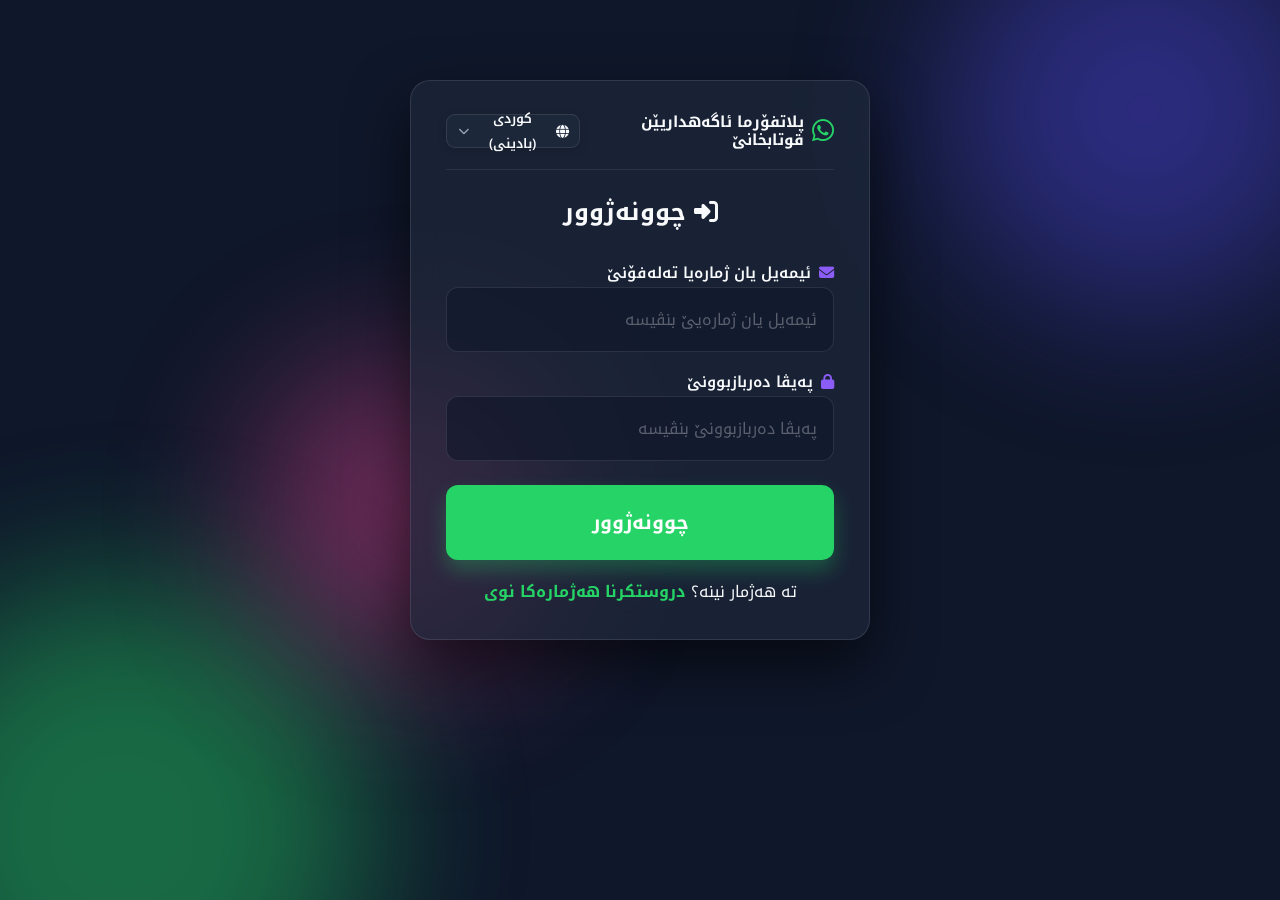
<file: index.html>
<!DOCTYPE html>
<html lang="ar" dir="rtl">

<head>
    <meta charset="UTF-8">
    <meta name="viewport" content="width=device-width, initial-scale=1.0">
    <title>پلاتفۆرما ئاگەهداریێن قوتابخانێ</title>
    <link rel="preconnect" href="https://fonts.googleapis.com">
    <link rel="preconnect" href="https://fonts.gstatic.com" crossorigin>
    <link rel="preconnect" href="https://cdnjs.cloudflare.com">
    <link rel="dns-prefetch" href="https://script.google.com">
    <link rel="dns-prefetch" href="https://api.whatsapp.com">
    <link href="https://fonts.googleapis.com/css2?family=Noto+Kufi+Arabic:wght@400;600;700;800&display=swap"
        rel="stylesheet">
    <link rel="stylesheet" href="https://cdnjs.cloudflare.com/ajax/libs/font-awesome/6.4.0/css/all.min.css"
        crossorigin="anonymous" referrerpolicy="no-referrer">
    <link rel="stylesheet" href="styles.css">

    <!-- PWA Support & Favicon -->
    <link rel="icon" type="image/png" href="icon-512.png">
    <link rel="manifest" href="manifest.json">
    <meta name="theme-color" content="#25D366">
    <link rel="apple-touch-icon" href="icon-512.png">
</head>

<body>
    <div class="background-shapes">
        <div class="shape shape-1"></div>
        <div class="shape shape-2"></div>
        <div class="shape shape-3"></div>
    </div>

    <!-- Authentication Container -->
    <div id="authContainer" class="container glass-panel auth-card">
        <div class="auth-header-bar">
            <div class="auth-brand">
                <i class="fa-brands fa-whatsapp auth-brand-icon"></i>
                <span class="auth-brand-title" data-i18n="title">پلاتفۆرما ئاگەهداریێن قوتابخانێ</span>
            </div>
            <div class="custom-lang-picker" id="authLangPicker">
                <button type="button" class="lang-picker-btn" id="authLangPickerBtn">
                    <i class="fa-solid fa-globe"></i>
                    <span class="lang-current-label">عربی</span>
                    <i class="fa-solid fa-chevron-down chevron-icon"></i>
                </button>
                <div class="lang-dropdown-menu" id="authLangDropdown">
                    <div class="lang-option" data-lang="ar"><span>عربی</span><i
                            class="fa-solid fa-check check-icon"></i></div>
                    <div class="lang-option" data-lang="ku"><span>کوردی (بادینی)</span><i
                            class="fa-solid fa-check check-icon"></i></div>
                    <div class="lang-option" data-lang="ckb"><span>کوردی (سۆرانی)</span><i
                            class="fa-solid fa-check check-icon"></i></div>
                    <div class="lang-option" data-lang="en"><span>English</span><i
                            class="fa-solid fa-check check-icon"></i></div>
                </div>
            </div>
        </div>

        <!-- Login Form -->
        <div id="loginForm">
            <h2 style="text-align: center; margin-bottom: 1.5rem;" data-i18n="auth_login_title"><i
                    class="fa-solid fa-right-to-bracket"></i> تسجيل الدخول</h2>
            <div class="form-group">
                <label data-i18n="lbl_login_user"><i class="fa-solid fa-envelope"></i> البريد الإلكتروني أو رقم
                    الهاتف</label>
                <input type="text" id="loginUsername" data-i18n-ph="ph_login_user"
                    placeholder="أدخل البريد أو رقم الهاتف" style="width: 100%;">
            </div>
            <div class="form-group" style="margin-top: 1rem;">
                <label data-i18n="lbl_login_pass"><i class="fa-solid fa-lock"></i> كلمة المرور</label>
                <input type="password" id="loginPassword" data-i18n-ph="ph_login_pass" placeholder="أدخل كلمة المرور"
                    style="width: 100%;">
            </div>
            <button id="loginSubmitBtn" class="send-btn" style="width: 100%; margin-top: 1.5rem;"
                data-i18n="btn_login">تسجيل الدخول</button>
            <p style="text-align: center; margin-top: 1rem;"><span data-i18n="txt_no_account">ليس لديك حساب؟</span> <a
                    href="#" id="showRegisterLink"
                    style="color: var(--primary-color); font-weight: bold; text-decoration: none;"
                    data-i18n="link_create_account">إنشاء حساب جديد</a></p>
        </div>

        <!-- Register Form -->
        <div id="registerForm" style="display: none;">
            <h2 style="text-align: center; margin-bottom: 1.5rem;" data-i18n="auth_register_title"><i
                    class="fa-solid fa-user-plus"></i> إنشاء حساب</h2>
            <div class="row-group">
                <div class="form-group">
                    <label data-i18n="lbl_first_name">الاسم الأول</label>
                    <input type="text" id="regFirstName" data-i18n-ph="ph_first_name" placeholder="الاسم"
                        style="width: 100%;">
                </div>
                <div class="form-group">
                    <label data-i18n="lbl_last_name">اسم العائلة</label>
                    <input type="text" id="regLastName" data-i18n-ph="ph_last_name" placeholder="اسم العائلة"
                        style="width: 100%;">
                </div>
            </div>
            <div class="form-group" style="margin-top: 1rem;">
                <label data-i18n="lbl_school_name"><i class="fa-solid fa-school"></i> اسم المدرسة</label>
                <input type="text" id="regSchoolName" data-i18n-ph="ph_school_name" placeholder="أدخل اسم مدرستك"
                    style="width: 100%;">
            </div>
            <div class="form-group" style="margin-top: 1rem;">
                <label data-i18n="lbl_reg_contact"><i class="fa-solid fa-phone"></i> رقم الهاتف أو البريد
                    الإلكتروني</label>
                <input type="text" id="regContact" data-i18n-ph="ph_reg_contact" placeholder="أدخل رقم الهاتف أو البريد"
                    style="width: 100%;">
            </div>
            <div class="form-group" style="margin-top: 1rem;">
                <label data-i18n="lbl_account_type"><i class="fa-solid fa-user-tie"></i> نوع الحساب</label>
                <select id="regRole" class="lang-select"
                    style="width: 100%; background: var(--glass-bg); padding: 0.8rem; border-radius: 8px;">
                    <option value="teacher" data-i18n="role_teacher">معلم</option>
                    <option value="admin" data-i18n="role_admin">مدير</option>
                </select>
            </div>
            <div class="row-group" style="margin-top: 1rem;">
                <div class="form-group">
                    <label data-i18n="lbl_reg_pass">كلمة المرور</label>
                    <input type="password" id="regPassword" data-i18n-ph="ph_reg_pass" placeholder="كلمة المرور"
                        style="width: 100%;">
                </div>
                <div class="form-group">
                    <label data-i18n="lbl_confirm_pass">تأكيد كلمة المرور</label>
                    <input type="password" id="regConfirmPassword" data-i18n-ph="ph_confirm_pass"
                        placeholder="تأكيد كلمة المرور" style="width: 100%;">
                </div>
            </div>
            <button id="registerSubmitBtn" class="send-btn"
                style="width: 100%; margin-top: 1.5rem; background: var(--accent-color);" data-i18n="btn_register">إنشاء
                الحساب</button>
            <p style="text-align: center; margin-top: 1rem;"><span data-i18n="txt_have_account">لديك حساب بالفعل؟</span>
                <a href="#" id="showLoginLink"
                    style="color: var(--primary-color); font-weight: bold; text-decoration: none;"
                    data-i18n="link_login">تسجيل الدخول</a></p>
        </div>
    </div>

    <div id="mainAppContainer" class="container glass-panel" style="display: none;">
        <header>
            <div class="top-nav">
                <!-- Cluster 1: School Identity Badge -->
                <div id="userSchoolBadge" class="user-school-card" style="display: none;">
                    <div class="school-card-icon">
                        <i class="fa-solid fa-school"></i>
                    </div>
                    <div class="school-card-details">
                        <span id="displaySchoolName" class="school-card-name">...</span>
                        <span id="displayUserRole" class="school-card-role">...</span>
                    </div>
                </div>

                <!-- Cluster 2: Header Actions & Controls Group -->
                <div class="top-nav-actions-group">
                    <!-- Main Feature Actions -->
                    <div class="nav-main-actions">
                        <button id="searchTeachersBtn" class="nav-btn btn-search-teachers" style="display: none;" title="بحث ودعوة المعلمين">
                            <i class="fa-solid fa-user-plus"></i>
                            <span data-i18n="btn_search_invite_teachers">داخازکرنا مامۆستایان</span>
                        </button>
                        <button id="manageStudentsBtn" class="nav-btn btn-manage-students" title="إدارة الطلاب">
                            <i class="fa-solid fa-users-gear"></i>
                            <span data-i18n="btn_manage_students">رێڤەبرنا قوتابیان</span>
                        </button>
                    </div>

                    <!-- Tools (Language + Notifications + Logout) -->
                    <div class="nav-tools-actions">
                        <div class="custom-lang-picker" id="mainLangPicker">
                            <button type="button" class="lang-picker-btn" id="mainLangPickerBtn">
                                <i class="fa-solid fa-globe"></i>
                                <span class="lang-current-label">عربی</span>
                                <i class="fa-solid fa-chevron-down chevron-icon"></i>
                            </button>
                            <div class="lang-dropdown-menu" id="mainLangDropdown">
                                <div class="lang-option" data-lang="ar"><span>عربی</span><i class="fa-solid fa-check check-icon"></i></div>
                                <div class="lang-option" data-lang="ku"><span>کوردی (بادینی)</span><i class="fa-solid fa-check check-icon"></i></div>
                                <div class="lang-option" data-lang="ckb"><span>کوردی (سۆرانی)</span><i class="fa-solid fa-check check-icon"></i></div>
                                <div class="lang-option" data-lang="en"><span>English</span><i class="fa-solid fa-check check-icon"></i></div>
                            </div>
                        </div>

                        <button id="notificationsBtn" class="nav-btn btn-notifications" style="display: none;" title="الإشعارات والدعوات">
                            <i class="fa-solid fa-bell"></i>
                            <span id="notifBadge" class="notif-badge" style="display: none;">0</span>
                        </button>
                        <button id="logoutBtn" class="nav-btn btn-logout" title="تسجيل الخروج">
                            <i class="fa-solid fa-right-from-bracket"></i>
                            <span class="logout-text" data-i18n="btn_logout">خروج</span>
                        </button>
                    </div>
                </div>
            </div>

            <div class="header-main">
                <div class="logo">
                    <i class="fa-brands fa-whatsapp"></i>
                </div>
                <div class="header-text">
                    <h1 data-i18n="title">پلاتفۆرما ئاگەهداریێن قوتابخانێ</h1>
                    <p data-i18n="subtitle">ب ساناهی نامەیێن واتسئاپێ بۆ سمیانێن قوتابییان بەرهەڤ بکە و فرێ بکە</p>
                </div>
            </div>
        </header>

        <main class="main-content">

            <!-- Preview Section -->
            <section class="preview-section">
                <div class="preview-header">
                    <h2 data-i18n="preview_title"><i class="fa-regular fa-eye"></i> پێشخاندنا نامەیێ</h2>
                </div>
                <div class="whatsapp-preview">
                    <div class="wa-header">
                        <div class="wa-avatar">
                            <i class="fa-solid fa-user"></i>
                        </div>
                        <div class="wa-info">
                            <div class="wa-name" data-i18n="wa_name">سمیانێ قوتابی</div>
                            <div class="wa-status" data-i18n="wa_status">ئۆنلاینە</div>
                        </div>
                    </div>
                    <div class="wa-body">
                        <div class="wa-message">
                            <p id="messagePreview" data-i18n="preview_placeholder">هیڤیدارین پێزانینێن قوتابیی بنڤیسە دا
                                کو نامەیێ ل ڤێرێ ببینی...</p>
                            <span class="wa-time" id="previewTime">10:00</span>
                        </div>
                    </div>
                </div>

                <button id="sendBtn" class="send-btn" data-i18n="btn_send">
                    <i class="fa-brands fa-whatsapp"></i> فرێکرن ب واتسئاپێ
                </button>
            </section>

            <!-- Form Section -->
            <section class="form-section">
                <!-- Mode Switcher -->
                <div class="mode-switcher" id="modeSwitcherContainer"
                    style="display: flex; gap: 1rem; margin-bottom: 2rem; background: var(--glass-bg); padding: 0.5rem; border-radius: 12px; border: 1px solid var(--glass-border);">
                    <button id="modeStudentsBtn" class="mode-btn active" data-i18n="mode_students"
                        style="flex: 1; padding: 0.8rem; border: none; border-radius: 8px; background: var(--accent-color); color: white; font-weight: bold; cursor: pointer; transition: all 0.3s ease;"><i
                            class="fa-solid fa-user-graduate"></i> قوتابیان</button>
                    <button id="modeTeachersBtn" class="mode-btn" data-i18n="mode_teachers"
                        style="flex: 1; padding: 0.8rem; border: none; border-radius: 8px; background: transparent; color: var(--text-secondary); font-weight: bold; cursor: pointer; transition: all 0.3s ease;"><i
                            class="fa-solid fa-chalkboard-user"></i> مامۆستایان</button>
                </div>
                <div class="form-group">
                    <label id="lblStudentName" data-i18n="lbl_student_name"><i class="fa-solid fa-user-graduate"></i>
                        ناڤێ قوتابی</label>
                    <div class="input-with-button" style="display: flex; gap: 0.5rem; width: 100%;">
                        <input type="text" id="studentName" list="studentsList" data-i18n-ph="ph_student_name"
                            placeholder="ناڤێ قوتابیی یێ سێقۆڵی بنڤیسە" style="flex: 1;">
                        <button id="cancelBulkBtn" class="secondary-btn"
                            style="display: none; background: #ef4444; color: white; padding: 0 1rem; border-radius: 8px; border: none; cursor: pointer;"
                            title="إلغاء التحديد الجماعي"><i class="fa-solid fa-xmark"></i></button>
                        <button id="bulkSelectBtn" class="secondary-btn"><i class="fa-solid fa-users"></i> <span
                                data-i18n="btn_bulk_select">دیارکرنا ب کۆمەل</span></button>
                    </div>
                    <datalist id="studentsList"></datalist>
                </div>

                <div class="row-group" id="classSectionGroup">
                    <div class="form-group">
                        <label data-i18n="lbl_student_class"><i class="fa-solid fa-chalkboard-user"></i> پۆل</label>
                        <input type="text" id="studentClass" data-i18n-ph="ph_student_class"
                            placeholder="نموونە: حەفتێ بنەڕەتی">
                    </div>
                    <div class="form-group">
                        <label data-i18n="lbl_student_section"><i class="fa-solid fa-layer-group"></i> هۆبە</label>
                        <input type="text" id="studentSection" data-i18n-ph="ph_student_section"
                            placeholder="نموونە: أ">
                    </div>
                </div>

                <div class="form-group">
                    <label id="lblParentNumber" data-i18n="lbl_parent_number"><i class="fa-solid fa-phone"></i> ژمارەیا
                        واتسئاپا سمیانی</label>
                    <input type="tel" id="parentNumber" data-i18n-ph="ph_parent_number"
                        placeholder="نموونە: +9647XXXXXXXXX">
                    <small class="hint" data-i18n="hint_parent_number">هیڤیدارین ژمارەیێ دگەل کۆدێ وەلاتی بنڤیسە (وەک
                        +964 بۆ عێراقێ)</small>
                </div>

                <div class="row-group">
                    <div class="form-group">
                        <label data-i18n="lbl_event_date"><i class="fa-solid fa-calendar-days"></i> رێکەفتا
                            سەرەدانێ</label>
                        <input type="date" id="eventDate">
                    </div>
                    <div class="form-group">
                        <label data-i18n="lbl_event_time"><i class="fa-solid fa-clock"></i> دەمێ سەرەدانێ</label>
                        <input type="time" id="eventTime">
                    </div>
                </div>

                <div class="form-group reasons-group" style="position: relative;">
                    <label data-i18n="lbl_reason"><i class="fa-solid fa-list-check"></i> ئەگەرێ ئاگەهداریێ (ئێکێ
                        هەلبژێرە)</label>
                    <button type="button" id="openReasonModalBtn" class="reason-select-btn"
                        style="width: 100%; display: flex; justify-content: space-between; align-items: center; padding: 1.2rem; background: var(--glass-bg); color: var(--text-primary); border: 1px solid var(--glass-border); border-radius: 8px; cursor: pointer; transition: all 0.3s ease; font-size: 1.1rem; margin-bottom: 1.5rem; text-align: right;">
                        <span id="selectedReasonDisplay" style="display: flex; align-items: center; gap: 1rem;">
                            <i class="fa-solid fa-person-walking-arrow-right icon-absence"
                                style="font-size: 1.5rem; color: #f59e0b;"></i>
                            <span data-i18n="reason_absence" style="font-weight: 600;">گەلەک نەهاتن</span>
                        </span>
                        <i class="fa-solid fa-chevron-down" style="color: var(--text-secondary);"></i>
                    </button>

                    <!-- Reason Select Dropdown -->
                    <div id="reasonModal" class="custom-dropdown"
                        style="display: none; position: absolute; top: calc(100% - 1rem); left: 0; right: 0; background: var(--bg-color); z-index: 1000; border: 1px solid var(--glass-border); border-radius: 8px; box-shadow: 0 15px 35px rgba(0,0,0,0.6); padding: 1rem;">

                        <!-- Student Reasons -->
                        <div class="radio-grid" id="studentReasonsGrid"
                            style="max-height: 350px; overflow-y: auto; padding-left: 5px; margin: 0;">
                            <label class="reason-card">
                                <input type="radio" name="reason" value="absence" checked>
                                <div class="card-content">
                                    <i class="fa-solid fa-person-walking-arrow-right icon-absence"></i>
                                    <span data-i18n="reason_absence">گەلەک نەهاتن</span>
                                </div>
                            </label>
                            <label class="reason-card">
                                <input type="radio" name="reason" value="badBehavior">
                                <div class="card-content">
                                    <i class="fa-solid fa-circle-exclamation icon-bad"></i>
                                    <span data-i18n="reason_badBehavior">رەفتارا خراب</span>
                                </div>
                            </label>
                            <label class="reason-card">
                                <input type="radio" name="reason" value="lowGrades">
                                <div class="card-content">
                                    <i class="fa-solid fa-arrow-trend-down icon-low"></i>
                                    <span data-i18n="reason_lowGrades">نمرەیێن نزم</span>
                                </div>
                            </label>
                            <label class="reason-card">
                                <input type="radio" name="reason" value="goodBehavior">
                                <div class="card-content">
                                    <i class="fa-solid fa-star icon-good"></i>
                                    <span data-i18n="reason_goodBehavior">رەفتارا باش</span>
                                </div>
                            </label>
                            <label class="reason-card">
                                <input type="radio" name="reason" value="highGrades">
                                <div class="card-content">
                                    <i class="fa-solid fa-arrow-trend-up icon-high"></i>
                                    <span data-i18n="reason_highGrades">نمرێن بلند</span>
                                </div>
                            </label>
                            <label class="reason-card">
                                <input type="radio" name="reason" value="fight">
                                <div class="card-content">
                                    <i class="fa-solid fa-hand-fist icon-fight"></i>
                                    <span data-i18n="reason_fight">شەڕکرن ل قوتابخانێ</span>
                                </div>
                            </label>
                            <label class="reason-card">
                                <input type="radio" name="reason" value="reward">
                                <div class="card-content">
                                    <i class="fa-solid fa-award icon-reward"></i>
                                    <span data-i18n="reason_reward">پاداشت / رێزلێنان</span>
                                </div>
                            </label>
                            <label class="reason-card">
                                <input type="radio" name="reason" value="meeting">
                                <div class="card-content">
                                    <i class="fa-solid fa-handshake icon-meeting"></i>
                                    <span data-i18n="reason_meeting">داخازکر بۆ جڤینێ</span>
                                </div>
                            </label>
                            <label class="reason-card">
                                <input type="radio" name="reason" value="late">
                                <div class="card-content">
                                    <i class="fa-solid fa-clock-rotate-left icon-late" style="color: #f97316;"></i>
                                    <span data-i18n="reason_late">درەنگ هاتن</span>
                                </div>
                            </label>
                            <label class="reason-card">
                                <input type="radio" name="reason" value="homework">
                                <div class="card-content">
                                    <i class="fa-solid fa-book-open-reader icon-homework" style="color: #14b8a6;"></i>
                                    <span data-i18n="reason_homework">نەکرنا ئەرکێن مال</span>
                                </div>
                            </label>
                            <label class="reason-card">
                                <input type="radio" name="reason" value="phone">
                                <div class="card-content">
                                    <i class="fa-solid fa-mobile-screen-button icon-phone" style="color: #64748b;"></i>
                                    <span data-i18n="reason_phone">ئینانا مۆبایلێ</span>
                                </div>
                            </label>
                            <label class="reason-card">
                                <input type="radio" name="reason" value="uniform">
                                <div class="card-content">
                                    <i class="fa-solid fa-shirt icon-uniform" style="color: #ec4899;"></i>
                                    <span data-i18n="reason_uniform">نەپێگیری ب جلوبەرگان</span>
                                </div>
                            </label>
                            <label class="reason-card">
                                <input type="radio" name="reason" value="cheating">
                                <div class="card-content">
                                    <i class="fa-solid fa-copy icon-cheating" style="color: #ef4444;"></i>
                                    <span data-i18n="reason_cheating">فێلبازیکرن</span>
                                </div>
                            </label>
                            <label class="reason-card">
                                <input type="radio" name="reason" value="vandalism">
                                <div class="card-content">
                                    <i class="fa-solid fa-house-crack icon-vandalism" style="color: #b91c1c;"></i>
                                    <span data-i18n="reason_vandalism">تێکدانا کەلوپەلان</span>
                                </div>
                            </label>
                            <label class="reason-card">
                                <input type="radio" name="reason" value="truancy">
                                <div class="card-content">
                                    <i class="fa-solid fa-person-running icon-truancy" style="color: #eab308;"></i>
                                    <span data-i18n="reason_truancy">رەڤین ژ قوتابخانێ</span>
                                </div>
                            </label>
                            <label class="reason-card">
                                <input type="radio" name="reason" value="books">
                                <div class="card-content">
                                    <i class="fa-solid fa-book icon-books" style="color: #3b82f6;"></i>
                                    <span data-i18n="reason_books">نەئینانا پەرتووکان</span>
                                </div>
                            </label>
                            <label class="reason-card">
                                <input type="radio" name="reason" value="bullying">
                                <div class="card-content">
                                    <i class="fa-solid fa-face-angry icon-bullying" style="color: #ea580c;"></i>
                                    <span data-i18n="reason_bullying">زۆرداری کرن</span>
                                </div>
                            </label>
                            <label class="reason-card">
                                <input type="radio" name="reason" value="sleeping">
                                <div class="card-content">
                                    <i class="fa-solid fa-bed icon-sleeping" style="color: #6366f1;"></i>
                                    <span data-i18n="reason_sleeping">خەوتن ل پۆلێ</span>
                                </div>
                            </label>
                            <label class="reason-card">
                                <input type="radio" name="reason" value="hygiene">
                                <div class="card-content">
                                    <i class="fa-solid fa-shower icon-hygiene" style="color: #06b6d4;"></i>
                                    <span data-i18n="reason_hygiene">نەپاقژی</span>
                                </div>
                            </label>
                            <label class="reason-card">
                                <input type="radio" name="reason" value="profanity">
                                <div class="card-content">
                                    <i class="fa-solid fa-comment-slash icon-profanity" style="color: #9f1239;"></i>
                                    <span data-i18n="reason_profanity">ئاخفتنێن نەجوان و کرێت</span>
                                </div>
                            </label>
                            <label class="reason-card">
                                <input type="radio" name="reason" value="smoking">
                                <div class="card-content">
                                    <i class="fa-solid fa-smoking icon-smoking" style="color: #64748b;"></i>
                                    <span data-i18n="reason_smoking">جکەرەکێشان</span>
                                </div>
                            </label>
                            <label class="reason-card">
                                <input type="radio" name="reason" value="leave_early">
                                <div class="card-content">
                                    <i class="fa-solid fa-door-open icon-leave-early" style="color: #a16207;"></i>
                                    <span data-i18n="reason_leave_early">دەرکەفتن بەری دووماهی هاتنێ</span>
                                </div>
                            </label>
                            <label class="reason-card">
                                <input type="radio" name="reason" value="participation">
                                <div class="card-content">
                                    <i class="fa-solid fa-user-minus icon-participation" style="color: #6b7280;"></i>
                                    <span data-i18n="reason_participation">نەپشکداریکرن</span>
                                </div>
                            </label>
                            <label class="reason-card">
                                <input type="radio" name="reason" value="forbidden">
                                <div class="card-content">
                                    <i class="fa-solid fa-ban icon-forbidden" style="color: #ef4444;"></i>
                                    <span data-i18n="reason_forbidden">ئینانا تشتێن قەدەغەکری</span>
                                </div>
                            </label>
                            <label class="reason-card">
                                <input type="radio" name="reason" value="health">
                                <div class="card-content">
                                    <i class="fa-solid fa-notes-medical icon-health" style="color: #10b981;"></i>
                                    <span data-i18n="reason_health">نەخۆشی</span>
                                </div>
                            </label>
                            <label class="reason-card">
                                <input type="radio" name="reason" value="trip">
                                <div class="card-content">
                                    <i class="fa-solid fa-bus icon-trip" style="color: #3b82f6;"></i>
                                    <span data-i18n="reason_trip">گەشتا زانستی</span>
                                </div>
                            </label>
                            <label class="reason-card">
                                <input type="radio" name="reason" value="fees">
                                <div class="card-content">
                                    <i class="fa-solid fa-file-invoice-dollar icon-fees" style="color: #f59e0b;"></i>
                                    <span data-i18n="reason_fees">پارەیێ قوتابخانێ</span>
                                </div>
                            </label>
                            <label class="reason-card">
                                <input type="radio" name="reason" value="parent_council">
                                <div class="card-content">
                                    <i class="fa-solid fa-users-rays icon-parent-council" style="color: #8b5cf6;"></i>
                                    <span data-i18n="reason_parent_council">جڤاتا سمیانان</span>
                                </div>
                            </label>
                            <label class="reason-card">
                                <input type="radio" name="reason" value="exam_schedule">
                                <div class="card-content">
                                    <i class="fa-solid fa-calendar-check icon-exam-schedule"
                                        style="color: #ec4899;"></i>
                                    <span data-i18n="reason_exam_schedule">خشتەیێ ئەزموونان</span>
                                </div>
                            </label>
                            <label class="reason-card">
                                <input type="radio" name="reason" value="document_missing">
                                <div class="card-content">
                                    <i class="fa-solid fa-file-circle-xmark icon-document-missing"
                                        style="color: #ef4444;"></i>
                                    <span data-i18n="reason_document_missing">کێماسی د بەلگەنامەیان دا</span>
                                </div>
                            </label>
                            <label class="reason-card">
                                <input type="radio" name="reason" value="excellent_project">
                                <div class="card-content">
                                    <i class="fa-solid fa-lightbulb icon-excellent-project" style="color: #eab308;"></i>
                                    <span data-i18n="reason_excellent_project">پرۆژەیێ نایاب</span>
                                </div>
                            </label>
                            <label class="reason-card">
                                <input type="radio" name="reason" value="activity">
                                <div class="card-content">
                                    <i class="fa-solid fa-masks-theater icon-activity" style="color: #14b8a6;"></i>
                                    <span data-i18n="reason_activity">پشکداریکرن د چالاکیەکێ دا</span>
                                </div>
                            </label>
                            <label class="reason-card">
                                <input type="radio" name="reason" value="late_pickup">
                                <div class="card-content">
                                    <i class="fa-solid fa-car-side icon-late-pickup" style="color: #f97316;"></i>
                                    <span data-i18n="reason_late_pickup">درەنگ وەرگرتنا قوتابی</span>
                                </div>
                            </label>
                            <label class="reason-card">
                                <input type="radio" name="reason" value="bus_issue">
                                <div class="card-content">
                                    <i class="fa-solid fa-van-shuttle icon-bus-issue" style="color: #64748b;"></i>
                                    <span data-i18n="reason_bus_issue">کێشە د ڤەگوهاستنێ دا</span>
                                </div>
                            </label>
                        </div> <!-- End Student Reasons -->

                        <!-- Teacher Reasons -->
                        <div class="radio-grid" id="teacherReasonsGrid"
                            style="display: none; max-height: 350px; overflow-y: auto; padding-left: 5px; margin: 0;">
                            <label class="reason-card">
                                <input type="radio" name="teacher_reason" value="t_absence" checked>
                                <div class="card-content">
                                    <i class="fa-solid fa-person-walking-arrow-right icon-absence"></i>
                                    <span data-i18n="reason_t_absence">ئامادەنەبوون</span>
                                </div>
                            </label>
                            <label class="reason-card">
                                <input type="radio" name="teacher_reason" value="t_late">
                                <div class="card-content">
                                    <i class="fa-solid fa-clock-rotate-left icon-late" style="color: #f97316;"></i>
                                    <span data-i18n="reason_t_late">درەنگ کەفتن</span>
                                </div>
                            </label>
                            <label class="reason-card">
                                <input type="radio" name="teacher_reason" value="t_meeting">
                                <div class="card-content">
                                    <i class="fa-solid fa-users icon-meeting" style="color: #6366f1;"></i>
                                    <span data-i18n="reason_t_meeting">داخازکر بۆ جڤینێ</span>
                                </div>
                            </label>
                            <label class="reason-card">
                                <input type="radio" name="teacher_reason" value="t_duty">
                                <div class="card-content">
                                    <i class="fa-solid fa-clipboard-user icon-duty" style="color: #10b981;"></i>
                                    <span data-i18n="reason_t_duty">ئەرکێ چاڤدێریێ</span>
                                </div>
                            </label>
                            <label class="reason-card">
                                <input type="radio" name="teacher_reason" value="t_thanks">
                                <div class="card-content">
                                    <i class="fa-solid fa-award icon-reward" style="color: #eab308;"></i>
                                    <span data-i18n="reason_t_thanks">سوپاس و پێزانین</span>
                                </div>
                            </label>
                            <label class="reason-card">
                                <input type="radio" name="teacher_reason" value="t_violation">
                                <div class="card-content">
                                    <i class="fa-solid fa-triangle-exclamation icon-bad" style="color: #ef4444;"></i>
                                    <span data-i18n="reason_t_violation">پێشێلکرنا رێنمایان</span>
                                </div>
                            </label>
                            <label class="reason-card">
                                <input type="radio" name="teacher_reason" value="t_grades">
                                <div class="card-content">
                                    <i class="fa-solid fa-file-signature icon-books" style="color: #3b82f6;"></i>
                                    <span data-i18n="reason_t_grades">رادەستکرنا نمرەیان</span>
                                </div>
                            </label>
                            <label class="reason-card">
                                <input type="radio" name="teacher_reason" value="t_notice">
                                <div class="card-content">
                                    <i class="fa-solid fa-circle-info icon-info" style="color: #06b6d4;"></i>
                                    <span data-i18n="reason_t_notice">ئاگەهدارییەکا پێدڤی</span>
                                </div>
                            </label>
                            <label class="reason-card">
                                <input type="radio" name="teacher_reason" value="t_exam_questions">
                                <div class="card-content">
                                    <i class="fa-solid fa-file-circle-question icon-exam-questions"
                                        style="color: #ec4899;"></i>
                                    <span data-i18n="reason_t_exam_questions">رادەستکرنا پرسیارێن ئەزموونان</span>
                                </div>
                            </label>
                            <label class="reason-card">
                                <input type="radio" name="teacher_reason" value="t_lesson_plan">
                                <div class="card-content">
                                    <i class="fa-solid fa-book-open icon-lesson-plan" style="color: #8b5cf6;"></i>
                                    <span data-i18n="reason_t_lesson_plan">پلانا وانەیێ</span>
                                </div>
                            </label>
                            <label class="reason-card">
                                <input type="radio" name="teacher_reason" value="t_class_management">
                                <div class="card-content">
                                    <i class="fa-solid fa-chalkboard-user icon-class-management"
                                        style="color: #10b981;"></i>
                                    <span data-i18n="reason_t_class_management">رێڤەبرنا پۆلێ</span>
                                </div>
                            </label>
                            <label class="reason-card">
                                <input type="radio" name="teacher_reason" value="t_parent_meeting">
                                <div class="card-content">
                                    <i class="fa-solid fa-handshake-angle icon-parent-meeting"
                                        style="color: #3b82f6;"></i>
                                    <span data-i18n="reason_t_parent_meeting">دیدار دگەل سمیانان</span>
                                </div>
                            </label>
                            <label class="reason-card">
                                <input type="radio" name="teacher_reason" value="t_training">
                                <div class="card-content">
                                    <i class="fa-solid fa-person-chalkboard icon-training" style="color: #f59e0b;"></i>
                                    <span data-i18n="reason_t_training">خولا راهێنانێ</span>
                                </div>
                            </label>
                            <label class="reason-card">
                                <input type="radio" name="teacher_reason" value="t_activity_supervision">
                                <div class="card-content">
                                    <i class="fa-solid fa-masks-theater icon-activity-supervision"
                                        style="color: #14b8a6;"></i>
                                    <span data-i18n="reason_t_activity_supervision">سەرپەرشتیا چالاکیەکێ</span>
                                </div>
                            </label>
                            <label class="reason-card">
                                <input type="radio" name="teacher_reason" value="t_student_issue">
                                <div class="card-content">
                                    <i class="fa-solid fa-user-xmark icon-student-issue" style="color: #ef4444;"></i>
                                    <span data-i18n="reason_t_student_issue">کێشەیا قوتابییەکێ</span>
                                </div>
                            </label>
                            <label class="reason-card">
                                <input type="radio" name="teacher_reason" value="t_excellent_performance">
                                <div class="card-content">
                                    <i class="fa-solid fa-star icon-excellent-performance" style="color: #eab308;"></i>
                                    <span data-i18n="reason_t_excellent_performance">ئاستێ نایاب د وانەگۆتنێ دا</span>
                                </div>
                            </label>
                            <label class="reason-card">
                                <input type="radio" name="teacher_reason" value="t_leave_early">
                                <div class="card-content">
                                    <i class="fa-solid fa-person-walking-arrow-right icon-leave-early"
                                        style="color: #f97316;"></i>
                                    <span data-i18n="reason_t_leave_early">دەرکەفتنا زوو</span>
                                </div>
                            </label>
                            <label class="reason-card">
                                <input type="radio" name="teacher_reason" value="t_schedule_change">
                                <div class="card-content">
                                    <i class="fa-solid fa-calendar-day icon-schedule-change"
                                        style="color: #6366f1;"></i>
                                    <span data-i18n="reason_t_schedule_change">گوهۆڕین د خشتەیێ وانەیان دا</span>
                                </div>
                            </label>
                            <label class="reason-card">
                                <input type="radio" name="teacher_reason" value="t_supplies">
                                <div class="card-content">
                                    <i class="fa-solid fa-box-open icon-supplies" style="color: #64748b;"></i>
                                    <span data-i18n="reason_t_supplies">کێماسی د پێداویستیان دا</span>
                                </div>
                            </label>
                            <label class="reason-card">
                                <input type="radio" name="teacher_reason" value="t_technology">
                                <div class="card-content">
                                    <i class="fa-solid fa-laptop-code icon-technology" style="color: #06b6d4;"></i>
                                    <span data-i18n="reason_t_technology">بکارئینانا ئامرازێن فێرکرنێ</span>
                                </div>
                            </label>
                            <label class="reason-card">
                                <input type="radio" name="teacher_reason" value="t_cooperation">
                                <div class="card-content">
                                    <i class="fa-solid fa-people-arrows icon-cooperation" style="color: #10b981;"></i>
                                    <span data-i18n="reason_t_cooperation">هەڤکاریکرن دگەل هەڤکاران</span>
                                </div>
                            </label>
                            <label class="reason-card">
                                <input type="radio" name="teacher_reason" value="t_committee">
                                <div class="card-content">
                                    <i class="fa-solid fa-people-group icon-committee" style="color: #3b82f6;"></i>
                                    <span data-i18n="reason_t_committee">جڤینا کۆمیتەیێ</span>
                                </div>
                            </label>
                            <label class="reason-card">
                                <input type="radio" name="teacher_reason" value="t_celebration">
                                <div class="card-content">
                                    <i class="fa-solid fa-cake-candles icon-celebration" style="color: #ec4899;"></i>
                                    <span data-i18n="reason_t_celebration">ئاهەنگا قوتابخانێ</span>
                                </div>
                            </label>
                            <label class="reason-card">
                                <input type="radio" name="teacher_reason" value="t_vacation_approval">
                                <div class="card-content">
                                    <i class="fa-solid fa-check-double icon-vacation-approval"
                                        style="color: #10b981;"></i>
                                    <span data-i18n="reason_t_vacation_approval">پەسەندکرنا دەستویریێ</span>
                                </div>
                            </label>
                            <label class="reason-card">
                                <input type="radio" name="teacher_reason" value="t_vacation_rejection">
                                <div class="card-content">
                                    <i class="fa-solid fa-xmark icon-vacation-rejection" style="color: #ef4444;"></i>
                                    <span data-i18n="reason_t_vacation_rejection">رەتکرنا دەستویریێ</span>
                                </div>
                            </label>
                            <label class="reason-card">
                                <input type="radio" name="teacher_reason" value="t_evaluation">
                                <div class="card-content">
                                    <i class="fa-solid fa-chart-line icon-evaluation" style="color: #3b82f6;"></i>
                                    <span data-i18n="reason_t_evaluation">هەلسەنگاندنا ئاستی</span>
                                </div>
                            </label>
                            <label class="reason-card">
                                <input type="radio" name="teacher_reason" value="t_warning">
                                <div class="card-content">
                                    <i class="fa-solid fa-circle-exclamation icon-warning" style="color: #f59e0b;"></i>
                                    <span data-i18n="reason_t_warning">تێبینی و هۆشداری</span>
                                </div>
                            </label>
                            <label class="reason-card">
                                <input type="radio" name="teacher_reason" value="t_emergency">
                                <div class="card-content">
                                    <i class="fa-solid fa-truck-medical icon-emergency" style="color: #dc2626;"></i>
                                    <span data-i18n="reason_t_emergency">رەوشا ژنیشکێڤە</span>
                                </div>
                            </label>
                        </div> <!-- End Teacher Reasons -->
                    </div>
                </div>
            </section>
        </main>

        <!-- Footer -->
        <footer
            style="text-align: center; padding: 1.5rem 1rem 0 1rem; margin-top: 2rem; border-top: 1px solid rgba(255, 255, 255, 0.1); color: var(--text-color);">
            <div style="margin-bottom: 0.5rem; font-weight: 600; font-size: 1.1rem;">
                هەمی ماف پاراستینە ژ بۆ ماموستا : طاهر محمود محمد
            </div>
            <div
                style="margin-bottom: 1.2rem; font-size: 1.1rem; direction: ltr; color: var(--primary-color); font-weight: 500;">
                <i class="fa-solid fa-phone"></i> 0750 372 7069
            </div>
            <div style="display: flex; justify-content: center; gap: 1.5rem; font-size: 1.8rem;">
                <a href="https://wa.me/9647503727069" target="_blank"
                    style="color: #25D366; transition: transform 0.3s; display: inline-block;"
                    onmouseover="this.style.transform='scale(1.2)'" onmouseout="this.style.transform='scale(1)'"><i
                        class="fa-brands fa-whatsapp"></i></a>
                <a href="viber://chat?number=+9647503727069" target="_blank"
                    style="color: #7360f2; transition: transform 0.3s; display: inline-block;"
                    onmouseover="this.style.transform='scale(1.2)'" onmouseout="this.style.transform='scale(1)'"><i
                        class="fa-brands fa-viber"></i></a>
                <a href="https://t.me/+9647503727069" target="_blank"
                    style="color: #0088cc; transition: transform 0.3s; display: inline-block;"
                    onmouseover="this.style.transform='scale(1.2)'" onmouseout="this.style.transform='scale(1)'"><i
                        class="fa-brands fa-telegram"></i></a>
            </div>
        </footer>
    </div>

    <!-- Modals -->
    <!-- Manage Students Modal -->
    <div id="manageStudentsModal" class="modal">
        <div class="modal-content">
            <span class="close-btn" id="closeManageModal">&times;</span>
            <h2 data-i18n="modal_manage_title"><i class="fa-solid fa-users-gear"></i> رێڤەبرنا قوتابیان</h2>

            <div class="modal-tabs">
                <button class="tab-btn active" id="tabAddSingle" data-i18n="tab_add_single">زێدەکرنا ئێک قوتابی</button>
                <button class="tab-btn" id="tabAddBulk" data-i18n="tab_add_bulk">زێدەکرنا ب کۆمەل (Excel)</button>
            </div>

            <div id="panelAddSingle" class="tab-panel active">
                <div class="form-group">
                    <input type="text" id="newStudentName" data-i18n-ph="ph_student_name" placeholder="اسم الطالب">
                    <input type="text" id="newStudentClass" data-i18n-ph="ph_student_class" placeholder="الصف">
                    <input type="text" id="newStudentSection" data-i18n-ph="ph_student_section" placeholder="الشعبة">
                    <input type="text" id="newStudentNumber" data-i18n-ph="ph_parent_number"
                        placeholder="رقم ولی الأمر">
                    <button id="saveSingleStudentBtn" class="primary-btn mt-1" data-i18n="btn_save">پاشەکەوتکرن</button>
                </div>
            </div>

            <div id="panelAddBulk" class="tab-panel" style="display: none;">
                <p class="hint-text" data-i18n="hint_excel">پێزانینێن قوتابیان ژ ئێکسلێ کۆپی بکە و ل ڤێرێ پەیست بکە.
                    (ناڤ، پۆل، هۆبە، ژمارە)</p>
                <div class="row-group" id="bulkClassSectionGroup" style="margin-bottom: 1rem;">
                    <div class="form-group">
                        <input type="text" id="bulkDefaultClass" data-i18n-ph="ph_student_class"
                            placeholder="الصف (اختیاری للجمیع)">
                    </div>
                    <div class="form-group">
                        <input type="text" id="bulkDefaultSection" data-i18n-ph="ph_student_section"
                            placeholder="الشعبة (اختیاری للجمیع)">
                    </div>
                </div>
                <textarea id="bulkExcelData" rows="6" placeholder="أحمد محمد\tالسابع\tأ\t+964..."></textarea>
                <button id="saveBulkStudentsBtn" class="primary-btn mt-1" data-i18n="btn_save_bulk">پاشەکەوتکرنا
                    کۆمەڵێ</button>
            </div>

            <div class="students-list-container">
                <div style="display: flex; justify-content: space-between; align-items: center; margin-bottom: 1rem;">
                    <h3 data-i18n="title_saved_students">قوتابیێن پاشەکەوتکری:</h3>
                    <div style="display: flex; gap: 0.5rem;">
                        <button id="deleteSelectedBtn" class="danger-btn"
                            style="padding: 0.5rem 1rem; font-size: 0.9rem; display: none;"
                            data-i18n="btn_delete_selected">سڕینا یێن دیارکری</button>
                        <button id="deleteAllBtn" class="danger-btn" style="padding: 0.5rem 1rem; font-size: 0.9rem;"
                            data-i18n="btn_delete_all">سڕینا هەمیان</button>
                    </div>
                </div>
                <div class="table-responsive">
                    <table id="studentsTable">
                        <thead>
                            <tr>
                                <th style="width: 40px; text-align: center;"><input type="checkbox"
                                        id="selectAllTableCheckbox"></th>
                                <th data-i18n="th_name">ناڤ</th>
                                <th data-i18n="th_class">پۆل</th>
                                <th data-i18n="th_section">هۆبە</th>
                                <th data-i18n="th_number">ژمارە</th>
                                <th data-i18n="th_action">کردار</th>
                            </tr>
                        </thead>
                        <tbody id="studentsTableBody">
                            <!-- Rows -->
                        </tbody>
                    </table>
                </div>
            </div>
        </div>
    </div>

    <!-- Bulk Select Modal -->
    <div id="bulkSelectModal" class="modal">
        <div class="modal-content modal-sm">
            <span class="close-btn" id="closeBulkModal">&times;</span>
            <h2 data-i18n="modal_bulk_title"><i class="fa-solid fa-list-check"></i> تحدید مجموعة طلاب</h2>

            <div class="search-box" style="display: flex; gap: 0.5rem; margin-bottom: 1rem;">
                <input type="text" id="searchBulk" data-i18n-ph="ph_search" placeholder="ابحث عن طالب، صف..."
                    style="flex: 1; margin-bottom: 0;">
                <button id="selectAllFilteredBtn" class="secondary-btn"
                    style="white-space: nowrap; padding: 0.5rem 1rem;">تحدید الکل</button>
            </div>

            <div class="bulk-list" id="bulkListContainer">
                <!-- Checkboxes -->
            </div>

            <div class="modal-footer">
                <span id="selectedCountMsg">0 طلاب محددین</span>
                <button id="confirmBulkBtn" class="primary-btn" data-i18n="btn_confirm">پەسەندکرن</button>
            </div>
        </div>
    </div>

    <!-- Queue Modal -->
    <div id="queueModal" class="modal">
        <div class="modal-content modal-sm text-center">
            <h2 data-i18n="modal_queue_title"><i class="fa-solid fa-paper-plane"></i> جاری الإرسال الجماعی</h2>

            <div class="queue-progress">
                <p id="queueProgressText">رسالة 1 من 50</p>
                <div class="progress-bar-container">
                    <div class="progress-bar" id="queueProgressBar"></div>
                </div>
            </div>

            <div class="queue-student-info">
                <h3 id="queueStudentName">اسم الطالب</h3>
            </div>

            <div class="queue-actions">
                <button id="queueSendBtn" class="send-btn"><i class="fa-brands fa-whatsapp"></i> إرسال عبر
                    واتساب</button>
                <button id="queueNextBtn" class="secondary-btn" disabled>التالی <i
                        class="fa-solid fa-arrow-left"></i></button>
            </div>

            <button id="queueCancelBtn" class="danger-btn mt-1">إلغاء الإرسال</button>
        </div>
    </div>

    <!-- Custom Dialog Modal -->
    <div id="customDialogModal" class="modal">
        <div class="modal-content modal-sm text-center">
            <h2 id="customDialogTitle"><i class="fa-solid fa-bell"></i> <span id="customDialogTitleText">تنبیه</span>
            </h2>
            <p id="customDialogMessage" style="margin: 1.5rem 0; font-size: 1.1rem;"></p>
            <div class="modal-footer"
                style="justify-content: center; gap: 1rem; border-top: none; margin-top: 0; padding-top: 0;">
                <button id="customDialogConfirmBtn" class="primary-btn">موافق</button>
                <button id="customDialogCancelBtn" class="secondary-btn" style="display: none;">إلغاء</button>
            </div>
        </div>
    </div>



    <!-- Search & Invite Teachers Modal -->
    <div id="searchTeachersModal" class="modal">
        <div class="modal-content" style="max-width: 750px;">
            <span class="close-btn" id="closeSearchTeachersModal">&times;</span>
            <h2 data-i18n="modal_search_teachers_title"><i class="fa-solid fa-user-plus"></i> البحث عن معلمين ودعوتهم
                للمدرسة</h2>

            <div class="school-info-banner"
                style="background: rgba(79, 70, 229, 0.15); border: 1px solid rgba(79, 70, 229, 0.3); padding: 0.8rem 1.2rem; border-radius: 12px; margin-bottom: 1.2rem; display: flex; justify-content: space-between; align-items: center; flex-wrap: wrap; gap: 0.5rem;">
                <span style="font-weight: bold;"><i class="fa-solid fa-school" style="color: #818cf8;"></i> <span
                        data-i18n="lbl_my_school_badge">المدرسة:</span> <span id="modalCurrentSchoolName"
                        style="color: var(--primary-color);">...</span></span>
                <span
                    style="font-size: 0.85rem; color: #a5b4fc; background: rgba(79, 70, 229, 0.3); padding: 3px 10px; border-radius: 12px;"
                    data-i18n="tag_shared_students">بيانات الطلاب المشتركة مفعلة</span>
            </div>

            <div class="modal-tabs">
                <button class="tab-btn active" id="tabSearchTeachers" data-i18n="tab_search_teachers">بحث عن
                    معلمين</button>
                <button class="tab-btn" id="tabMySchoolTeachers" data-i18n="tab_my_school_teachers">معلمو
                    مدرستي</button>
            </div>

            <!-- Panel 1: Search Teachers -->
            <div id="panelSearchTeachers" class="tab-panel active" style="margin-top: 1rem;">
                <div class="search-box" style="margin-bottom: 1rem;">
                    <input type="text" id="searchTeacherInput" data-i18n-ph="ph_search_teacher"
                        placeholder="ابحث باسم المعلم، رقم الهاتف، أو المدرسة..."
                        style="width: 100%; padding: 0.85rem 1rem; border-radius: 8px;">
                </div>
                <div id="teachersSearchResults" class="teachers-cards-grid"
                    style="max-height: 400px; overflow-y: auto; display: flex; flex-direction: column; gap: 0.8rem; padding: 4px;">
                    <!-- Teacher Cards will be rendered dynamically here -->
                </div>
            </div>

            <!-- Panel 2: My School Teachers -->
            <div id="panelMySchoolTeachers" class="tab-panel" style="display: none; margin-top: 1rem;">
                <div id="mySchoolTeachersList" class="teachers-cards-grid"
                    style="max-height: 400px; overflow-y: auto; display: flex; flex-direction: column; gap: 0.8rem; padding: 4px;">
                    <!-- My School Teachers will be rendered dynamically here -->
                </div>
            </div>
        </div>
    </div>

    <!-- Teacher Invitations / Notifications Modal -->
    <div id="invitationsModal" class="modal">
        <div class="modal-content" style="max-width: 620px;">
            <span class="close-btn" id="closeInvitationsModal">&times;</span>
            <h2 data-i18n="modal_invitations_title"><i class="fa-solid fa-bell"></i> دعوات المدارس ومشاركة بيانات الطلاب
            </h2>

            <div id="invitationsListContainer" class="invitations-cards-list"
                style="margin-top: 1.2rem; max-height: 420px; overflow-y: auto; display: flex; flex-direction: column; gap: 0.85rem;">
                <!-- Invitations will be rendered dynamically here -->
            </div>
        </div>
    </div>

    <!-- Scripts -->
    <script src="translations.js"></script>
    <script src="students.js"></script>
    <script src="script.js"></script>
</body>

</html>
</file>
<file: styles.css>
:root {
    --bg-color: #0f172a;
    /* Slate 900 */
    --glass-bg: rgba(30, 41, 59, 0.7);
    /* Slate 800 with opacity */
    --glass-border: rgba(255, 255, 255, 0.1);
    --text-primary: #f8fafc;
    --text-secondary: #94a3b8;
    --primary-color: #25D366;
    /* WhatsApp Green */
    --primary-hover: #128C7E;
    --accent-color: #8b5cf6;
    /* Violet */

    /* Status Colors */
    --color-absence: #f59e0b;
    /* Amber */
    --color-bad: #ef4444;
    /* Red */
    --color-low: #f97316;
    /* Orange */
    --color-good: #10b981;
    /* Emerald */
    --color-high: #3b82f6;
    /* Blue */
    --color-fight: #dc2626;
    /* Dark Red */
    --color-reward: #eab308;
    /* Yellow */
    --color-meeting: #6366f1;
    /* Indigo */
}

* {
    box-sizing: border-box;
    margin: 0;
    padding: 0;
    font-family: 'Noto Kufi Arabic', sans-serif;
}

body {
    background-color: var(--bg-color);
    color: var(--text-primary);
    min-height: 100vh;
    display: flex;
    flex-direction: column;
    padding: 1.5rem 0.5rem;
    position: relative;
    overflow-x: hidden;
}

/* Animated Background Shapes */
.background-shapes {
    position: fixed;
    top: 0;
    left: 0;
    width: 100%;
    height: 100vh;
    z-index: -1;
    overflow: hidden;
}

.shape {
    position: absolute;
    border-radius: 50%;
    filter: blur(80px);
    opacity: 0.45;
    animation: float 22s infinite ease-in-out alternate;
    will-change: transform;
    pointer-events: none;
    transform: translateZ(0);
}

.shape-1 {
    width: 400px;
    height: 400px;
    background: #4f46e5;
    top: -10%;
    right: -5%;
    animation-delay: 0s;
}

.shape-2 {
    width: 500px;
    height: 500px;
    background: #25D366;
    bottom: -20%;
    left: -10%;
    animation-delay: -5s;
}

.shape-3 {
    width: 300px;
    height: 300px;
    background: #ec4899;
    top: 40%;
    left: 20%;
    animation-delay: -10s;
}

@keyframes float {
    0% {
        transform: translate3d(0, 0, 0) scale(1);
    }

    100% {
        transform: translate3d(40px, 40px, 0) scale(1.08);
    }
}

/* Glass Panel Container */
.container {
    width: 100%;
    max-width: 1100px;
    margin: auto;
}

.glass-panel {
    background: var(--glass-bg);
    backdrop-filter: blur(16px);
    -webkit-backdrop-filter: blur(16px);
    border: 1px solid var(--glass-border);
    border-radius: 24px;
    padding: 2.5rem;
    box-shadow: 0 25px 50px -12px rgba(0, 0, 0, 0.5);
}

/* Authentication Screen Styling */
.auth-card {
    max-width: 460px;
    margin: 3.5rem auto 2rem auto;
    padding: 2rem 2.2rem;
    box-shadow: 0 25px 60px rgba(0, 0, 0, 0.6);
    border-radius: 20px;
    border: 1px solid var(--glass-border);
}

.auth-header-bar {
    display: flex;
    justify-content: space-between;
    align-items: center;
    gap: 0.75rem;
    padding-bottom: 1.2rem;
    margin-bottom: 1.2rem;
    border-bottom: 1px solid rgba(255, 255, 255, 0.08);
}

.auth-brand {
    display: flex;
    align-items: center;
    gap: 0.5rem;
}

.auth-brand-icon {
    font-size: 1.6rem;
    color: var(--primary-color);
}

.auth-brand-title {
    font-size: 0.95rem;
    font-weight: 700;
    color: var(--text-primary);
    line-height: 1.2;
}

/* --- Responsive Top Navigation Bar --- */
.top-nav {
    display: flex;
    justify-content: space-between;
    align-items: center;
    gap: 0.85rem;
    margin-bottom: 2rem;
    position: relative;
    z-index: 100;
    flex-wrap: wrap;
    background: rgba(15, 23, 42, 0.55);
    padding: 0.65rem 1rem;
    border-radius: 18px;
    border: 1px solid var(--glass-border);
    backdrop-filter: blur(12px);
}

/* User & School Identity Card */
.user-school-card {
    display: flex;
    align-items: center;
    gap: 0.6rem;
    background: rgba(30, 41, 59, 0.7);
    padding: 0.4rem 0.95rem 0.4rem 0.55rem;
    border-radius: 30px;
    border: 1px solid rgba(255, 255, 255, 0.12);
    box-shadow: 0 4px 12px rgba(0, 0, 0, 0.2);
    transition: all 0.3s ease;
    flex-shrink: 0;
}

.user-school-card:hover {
    border-color: rgba(99, 102, 241, 0.4);
    background: rgba(30, 41, 59, 0.9);
}

.school-card-icon {
    width: 32px;
    height: 32px;
    border-radius: 50%;
    background: linear-gradient(135deg, rgba(37, 211, 102, 0.2), rgba(16, 185, 129, 0.3));
    border: 1px solid rgba(37, 211, 102, 0.4);
    color: var(--primary-color);
    display: flex;
    align-items: center;
    justify-content: center;
    font-size: 0.9rem;
    flex-shrink: 0;
}

.school-card-details {
    display: flex;
    align-items: center;
    gap: 0.5rem;
}

.school-card-name {
    font-weight: 700;
    font-size: 0.88rem;
    color: var(--text-primary);
    max-width: 220px;
    white-space: nowrap;
    overflow: hidden;
    text-overflow: ellipsis;
}

.school-card-role {
    background: linear-gradient(135deg, #6366f1, #8b5cf6);
    color: white;
    padding: 2px 8px;
    border-radius: 10px;
    font-size: 0.72rem;
    font-weight: 700;
    letter-spacing: 0.3px;
    box-shadow: 0 2px 6px rgba(99, 102, 241, 0.3);
    white-space: nowrap;
    flex-shrink: 0;
}

/* Header Actions & Controls Group */
.top-nav-actions-group {
    display: flex;
    align-items: center;
    gap: 0.65rem;
    flex-wrap: wrap;
}

.nav-main-actions {
    display: flex;
    align-items: center;
    gap: 0.5rem;
}

.nav-tools-actions {
    display: flex;
    align-items: center;
    gap: 0.5rem;
}

/* Nav Controls */
.nav-controls-wrapper {
    display: flex;
    align-items: center;
    gap: 0.5rem;
    flex-wrap: wrap;
}

/* --- Custom Modern Language Picker Component --- */
.custom-lang-picker {
    position: relative;
    display: inline-block;
    user-select: none;
    z-index: 1000;
}

.lang-picker-btn {
    background: rgba(30, 41, 59, 0.85);
    border: 1px solid var(--glass-border);
    color: var(--text-primary);
    padding: 0.35rem 0.65rem;
    border-radius: 9px;
    cursor: pointer;
    font-weight: 600;
    font-size: 0.82rem;
    display: flex;
    align-items: center;
    gap: 0.4rem;
    height: 34px;
    transition: all 0.22s ease;
    outline: none;
    font-family: inherit;
    box-shadow: 0 2px 8px rgba(0, 0, 0, 0.2);
}

.lang-picker-btn:hover,
.lang-picker-btn.active {
    border-color: var(--accent-color);
    background: rgba(30, 41, 59, 1);
    box-shadow: 0 0 12px rgba(139, 92, 246, 0.3);
}

.lang-picker-btn .chevron-icon {
    font-size: 0.7rem;
    color: var(--text-secondary);
    transition: transform 0.3s ease;
}

.lang-picker-btn.active .chevron-icon {
    transform: rotate(180deg);
}

.lang-dropdown-menu {
    position: absolute;
    top: calc(100% + 6px);
    inset-inline-start: 0;
    min-width: 170px;
    background: rgba(20, 29, 47, 0.98);
    backdrop-filter: blur(16px);
    -webkit-backdrop-filter: blur(16px);
    border: 1px solid var(--glass-border);
    border-radius: 12px;
    padding: 0.4rem;
    box-shadow: 0 15px 35px rgba(0, 0, 0, 0.6);
    display: none;
    flex-direction: column;
    gap: 0.2rem;
    z-index: 1100;
    animation: fadeInScale 0.2s cubic-bezier(0.16, 1, 0.3, 1);
}

[dir="rtl"] .lang-dropdown-menu {
    inset-inline-start: auto;
    inset-inline-end: 0;
}

.lang-dropdown-menu.show {
    display: flex;
}

@keyframes fadeInScale {
    from {
        opacity: 0;
        transform: translateY(-6px) scale(0.97);
    }

    to {
        opacity: 1;
        transform: translateY(0) scale(1);
    }
}

.lang-option {
    display: flex;
    align-items: center;
    justify-content: space-between;
    padding: 0.55rem 0.85rem;
    border-radius: 8px;
    cursor: pointer;
    font-size: 0.85rem;
    font-weight: 500;
    color: var(--text-primary);
    transition: all 0.2s ease;
}

.lang-option:hover {
    background: rgba(139, 92, 246, 0.2);
    color: white;
}

.lang-option.selected {
    background: linear-gradient(135deg, rgba(79, 70, 229, 0.35), rgba(139, 92, 246, 0.35));
    color: #a5b4fc;
    font-weight: 700;
}

.lang-option .check-icon {
    font-size: 0.75rem;
    color: var(--primary-color);
    opacity: 0;
    transition: opacity 0.2s ease;
}

.lang-option.selected .check-icon {
    opacity: 1;
}

.nav-action-buttons {
    display: flex;
    align-items: center;
    gap: 0.45rem;
}

.nav-btn {
    display: inline-flex;
    align-items: center;
    justify-content: center;
    gap: 0.35rem;
    padding: 0.35rem 0.65rem;
    border-radius: 9px;
    font-size: 0.82rem;
    font-weight: 600;
    cursor: pointer;
    transition: all 0.22s ease;
    border: 1px solid transparent;
    height: 34px;
    white-space: nowrap;
    font-family: inherit;
}

.nav-btn:hover {
    transform: translateY(-1px);
    box-shadow: 0 3px 10px rgba(0, 0, 0, 0.25);
}

.btn-search-teachers {
    background: linear-gradient(135deg, #4f46e5, #6366f1);
    color: white;
    box-shadow: 0 2px 8px rgba(79, 70, 229, 0.28);
}

.btn-search-teachers:hover {
    background: linear-gradient(135deg, #4338ca, #4f46e5);
}

.btn-manage-students {
    background: rgba(255, 255, 255, 0.08);
    color: var(--text-primary);
    border: 1px solid var(--glass-border);
}

.btn-manage-students:hover {
    background: rgba(255, 255, 255, 0.15);
    border-color: rgba(255, 255, 255, 0.25);
}

.user-row-actions {
    display: flex;
    align-items: center;
    gap: 0.45rem;
}

.btn-notifications {
    position: relative;
    background: rgba(99, 102, 241, 0.15);
    color: #a5b4fc;
    border: 1px solid rgba(99, 102, 241, 0.35);
    padding: 0.45rem 0.75rem;
    display: inline-flex;
    align-items: center;
    justify-content: center;
    border-radius: 10px;
    cursor: pointer;
    font-size: 0.95rem;
    transition: all 0.25s ease;
    height: 36px;
}

.btn-notifications:hover {
    background: #6366f1;
    color: white;
    box-shadow: 0 0 14px rgba(99, 102, 241, 0.5);
}

.notif-badge {
    position: absolute;
    top: -5px;
    inset-inline-end: -5px;
    background: #ef4444;
    color: white;
    font-size: 0.7rem;
    font-weight: 700;
    width: 18px;
    height: 18px;
    border-radius: 50%;
    display: flex;
    align-items: center;
    justify-content: center;
    border: 2px solid #0f172a;
    animation: notifPulse 2s infinite;
}

@keyframes notifPulse {
    0% {
        transform: scale(1);
        box-shadow: 0 0 0 0 rgba(239, 68, 68, 0.7);
    }

    70% {
        transform: scale(1.1);
        box-shadow: 0 0 0 6px rgba(239, 68, 68, 0);
    }

    100% {
        transform: scale(1);
        box-shadow: 0 0 0 0 rgba(239, 68, 68, 0);
    }
}

.btn-logout {
    background: rgba(239, 68, 68, 0.12);
    color: #f87171;
    border: 1px solid rgba(239, 68, 68, 0.3);
    padding: 0.45rem 0.85rem;
    display: inline-flex;
    align-items: center;
    gap: 0.4rem;
    border-radius: 10px;
    cursor: pointer;
    font-size: 0.82rem;
    font-weight: 600;
    transition: all 0.25s ease;
    height: 36px;
}

.btn-logout:hover {
    background: #ef4444;
    color: white;
    border-color: #ef4444;
    box-shadow: 0 4px 12px rgba(239, 68, 68, 0.3);
}

.btn-logout .logout-text {
    display: inline;
}

header {
    text-align: center;
    margin-bottom: 2.5rem;
    position: relative;
}

header .header-main {
    text-align: center;
    position: relative;
}

header .logo {
    font-size: 4rem;
    color: var(--primary-color);
    margin-bottom: 1rem;
    filter: drop-shadow(0 0 10px rgba(37, 211, 102, 0.5));
}

header h1 {
    font-weight: 800;
    font-size: 2.2rem;
    margin-bottom: 0.5rem;
    background: linear-gradient(to right, #fff, #cbd5e1);
    -webkit-background-clip: text;
    background-clip: text;
    -webkit-text-fill-color: transparent;
}

header p {
    color: var(--text-secondary);
    font-size: 1.1rem;
}

/* Main Layout Grid */
.main-content {
    display: grid;
    grid-template-columns: 1fr 1fr;
    gap: 2.5rem;
}

/* Forms */
.form-section {
    display: flex;
    flex-direction: column;
    gap: 1.5rem;
}

.input-group {
    display: flex;
    flex-direction: column;
    gap: 0.5rem;
}

.row-group {
    display: grid;
    grid-template-columns: 1fr 1fr;
    gap: 1rem;
}

label {
    font-weight: 600;
    color: var(--text-primary);
    font-size: 0.95rem;
    display: flex;
    align-items: center;
    gap: 0.5rem;
}

label i {
    color: var(--accent-color);
}

input[type="text"],
input[type="password"],
input[type="tel"],
input[type="date"],
input[type="time"] {
    width: 100%;
    padding: 1rem;
    background: rgba(15, 23, 42, 0.6);
    border: 1px solid var(--glass-border);
    border-radius: 12px;
    color: white;
    font-size: 1rem;
    transition: all 0.3s ease;
}

input:focus {
    outline: none;
    border-color: var(--accent-color);
    box-shadow: 0 0 0 3px rgba(139, 92, 246, 0.3);
}

input::placeholder {
    color: rgba(255, 255, 255, 0.3);
}

input[type="date"]::-webkit-calendar-picker-indicator,
input[type="time"]::-webkit-calendar-picker-indicator {
    filter: invert(1);
    cursor: pointer;
}

small {
    color: var(--text-secondary);
    font-size: 0.8rem;
}

/* Reason Cards Options Grid */
.options-group {
    margin-top: 0.5rem;
}

.radio-grid {
    display: grid;
    grid-template-columns: repeat(2, 1fr);
    gap: 1rem;
    margin-top: 0.8rem;
}

.reason-card {
    position: relative;
    cursor: pointer;
    font-weight: normal;
}

.reason-card input[type="radio"] {
    position: absolute;
    opacity: 0;
    cursor: pointer;
    height: 0;
    width: 0;
}

.card-content {
    background: rgba(15, 23, 42, 0.4);
    border: 1px solid var(--glass-border);
    border-radius: 12px;
    padding: 1rem 0.5rem;
    display: flex;
    align-items: center;
    gap: 0.8rem;
    transition: all 0.3s cubic-bezier(0.4, 0, 0.2, 1);
}

.card-content i {
    font-size: 1.5rem;
}

.card-content span {
    font-weight: 600;
    font-size: 0.95rem;
}

/* Hover and Active states for cards */
.reason-card:hover .card-content {
    background: rgba(255, 255, 255, 0.1);
    transform: translateY(-2px);
}

.reason-card input:checked+.card-content {
    background: rgba(139, 92, 246, 0.2);
    border-color: var(--accent-color);
    box-shadow: 0 4px 15px rgba(139, 92, 246, 0.3);
}

/* Icon colors */
.icon-absence {
    color: var(--color-absence) !important;
}

.icon-bad {
    color: var(--color-bad) !important;
}

.icon-low {
    color: var(--color-low) !important;
}

.icon-good {
    color: var(--color-good) !important;
}

.icon-high {
    color: var(--color-high) !important;
}

.icon-fight {
    color: var(--color-fight) !important;
}

.icon-reward {
    color: var(--color-reward) !important;
}

.icon-meeting {
    color: var(--color-meeting) !important;
}

/* Preview Section */
.preview-section {
    display: flex;
    flex-direction: column;
}

.preview-header {
    margin-bottom: 1.5rem;
}

.preview-header h2 {
    font-size: 1.3rem;
    display: flex;
    align-items: center;
    gap: 0.5rem;
}

.preview-header i {
    color: var(--text-secondary);
}

/* WhatsApp Mockup */
.whatsapp-preview {
    background: #efeae2;
    border-radius: 16px;
    overflow: hidden;
    display: flex;
    flex-direction: column;
    flex-grow: 1;
    min-height: 400px;
    box-shadow: 0 10px 25px rgba(0, 0, 0, 0.3);
}

.wa-header {
    background: #075e54;
    padding: 1rem;
    display: flex;
    align-items: center;
    gap: 1rem;
    color: white;
    border-top-left-radius: 16px;
    border-top-right-radius: 16px;
}

.wa-avatar {
    width: 40px;
    height: 40px;
    background: #dfe5e7;
    color: #fff;
    border-radius: 50%;
    display: flex;
    align-items: center;
    justify-content: center;
    font-size: 1.5rem;
}

.wa-contact-info {
    display: flex;
    flex-direction: column;
}

.wa-name {
    font-weight: 600;
    font-size: 1.1rem;
}

.wa-status {
    font-size: 0.8rem;
    opacity: 0.8;
}

.wa-body {
    flex-grow: 1;
    background-image: url('https://user-images.githubusercontent.com/15075759/28719144-86dc0f70-73b1-11e7-911d-60d70fcded21.png');
    background-size: cover;
    padding: 1.5rem;
    display: flex;
    flex-direction: column;
}

.wa-message {
    background: #dcf8c6;
    color: #303030;
    padding: 1rem 1rem 1.5rem 1rem;
    border-radius: 12px;
    border-top-right-radius: 0;
    max-width: 90%;
    position: relative;
    align-self: flex-start;
    box-shadow: 0 1px 2px rgba(0, 0, 0, 0.1);
    white-space: pre-wrap;
    line-height: 1.5;
}

.wa-message::before {
    content: "";
    position: absolute;
    top: 0;
    right: -10px;
    width: 20px;
    height: 20px;
    background: linear-gradient(135deg, #dcf8c6 0%, #dcf8c6 50%, transparent 50%, transparent);
}

.wa-time {
    position: absolute;
    bottom: 4px;
    left: 8px;
    font-size: 0.7rem;
    color: rgba(0, 0, 0, 0.45);
}

/* Send Button */
.send-btn {
    margin-top: 1.5rem;
    background: var(--primary-color);
    color: white;
    border: none;
    border-radius: 12px;
    padding: 1.2rem;
    font-size: 1.2rem;
    font-weight: bold;
    cursor: pointer;
    display: flex;
    align-items: center;
    justify-content: center;
    gap: 0.8rem;
    transition: all 0.3s ease;
    box-shadow: 0 10px 20px rgba(37, 211, 102, 0.3);
}

.send-btn:hover {
    background: var(--primary-hover);
    transform: translateY(-3px);
    box-shadow: 0 15px 25px rgba(37, 211, 102, 0.4);
}

.send-btn i {
    font-size: 1.5rem;
}



/* ------------------ NEW STYLES ------------------ */

/* Buttons */
.top-btn {
    background: transparent;
    border: 1px solid var(--accent-color);
    color: white;
    padding: 0.5rem 1rem;
    border-radius: 8px;
    cursor: pointer;
    font-weight: 600;
    transition: all 0.3s ease;
}

.top-btn:hover {
    background: rgba(139, 92, 246, 0.4);
}

.input-with-button {
    display: flex;
    gap: 0.5rem;
}

.secondary-btn,
.primary-btn,
.danger-btn {
    border: none;
    padding: 0.8rem 1rem;
    border-radius: 8px;
    font-weight: bold;
    cursor: pointer;
    color: white;
    transition: all 0.3s ease;
}

.secondary-btn {
    background: rgba(255, 255, 255, 0.1);
    border: 1px solid var(--glass-border);
    white-space: nowrap;
}

.secondary-btn:hover {
    background: rgba(255, 255, 255, 0.2);
}

.primary-btn {
    background: var(--accent-color);
}

.primary-btn:hover {
    background: #7c3aed;
}

.danger-btn {
    background: var(--color-bad);
    width: 100%;
}

.danger-btn:hover {
    background: #b91c1c;
}

.mt-1 {
    margin-top: 1rem;
}

.text-center {
    text-align: center;
}

/* Modals */
.modal {
    display: none;
    position: fixed;
    z-index: 1000;
    left: 0;
    top: 0;
    width: 100%;
    height: 100%;
    overflow: auto;
    background-color: rgba(0, 0, 0, 0.6);
    backdrop-filter: blur(5px);
}

#customDialogModal {
    z-index: 99999 !important;
}

#customDialogModal .modal-content {
    z-index: 100000 !important;
    position: relative;
}

.modal-content {
    background-color: var(--bg-color);
    margin: 5% auto;
    padding: 2rem;
    border: 1px solid var(--glass-border);
    border-radius: 16px;
    width: 90%;
    max-width: 800px;
    box-shadow: 0 25px 50px -12px rgba(0, 0, 0, 0.5);
    color: var(--text-primary);
    position: relative;
    max-height: 90vh;
    overflow-y: auto;
}

.modal-sm {
    max-width: 500px;
}

.close-btn {
    color: var(--text-secondary);
    position: absolute;
    top: 1rem;
    left: 1.5rem;
    /* For RTL */
    font-size: 28px;
    font-weight: bold;
    cursor: pointer;
}

.close-btn:hover {
    color: white;
}

.modal h2 {
    margin-bottom: 1.5rem;
    color: var(--accent-color);
    display: flex;
    align-items: center;
    gap: 0.5rem;
}

/* Tabs */
.modal-tabs {
    display: flex;
    border-bottom: 1px solid var(--glass-border);
    margin-bottom: 1.5rem;
}

.tab-btn {
    background: none;
    border: none;
    color: var(--text-secondary);
    padding: 0.8rem 1.5rem;
    cursor: pointer;
    font-size: 1rem;
    font-weight: bold;
    border-bottom: 3px solid transparent;
}

.tab-btn.active {
    color: var(--accent-color);
    border-bottom-color: var(--accent-color);
}

.tab-panel {
    margin-bottom: 2rem;
}

textarea#bulkExcelData {
    width: 100%;
    padding: 1rem;
    background: rgba(15, 23, 42, 0.6);
    border: 1px solid var(--glass-border);
    border-radius: 12px;
    color: white;
    resize: vertical;
    font-family: monospace;
}

.hint-text {
    font-size: 0.85rem;
    color: var(--text-secondary);
    margin-bottom: 0.5rem;
}

/* Table */
.table-responsive {
    overflow-x: auto;
}

table {
    width: 100%;
    border-collapse: collapse;
    margin-top: 1rem;
}

th,
td {
    padding: 0.8rem;
    text-align: right;
    border-bottom: 1px solid var(--glass-border);
}

th {
    background: rgba(255, 255, 255, 0.05);
    color: var(--text-secondary);
}

td button {
    background: none;
    border: none;
    color: var(--color-bad);
    cursor: pointer;
    font-size: 1.1rem;
}

td button:hover {
    color: #f87171;
}

/* Bulk List Checkboxes */
.search-box input {
    margin-bottom: 1rem;
}

.bulk-list {
    max-height: 300px;
    overflow-y: auto;
    border: 1px solid var(--glass-border);
    border-radius: 8px;
    padding: 0.5rem;
    background: rgba(0, 0, 0, 0.2);
}

.student-checkbox-item {
    display: flex;
    align-items: center;
    gap: 0.8rem;
    padding: 0.8rem;
    border-bottom: 1px solid var(--glass-border);
    cursor: pointer;
}

.student-checkbox-item:hover {
    background: rgba(255, 255, 255, 0.05);
}

.student-checkbox-item input {
    width: 18px;
    height: 18px;
    cursor: pointer;
}

.modal-footer {
    display: flex;
    justify-content: space-between;
    align-items: center;
    margin-top: 1.5rem;
    padding-top: 1rem;
    border-top: 1px solid var(--glass-border);
}

/* Queue Modal */
.queue-progress {
    margin: 2rem 0;
}

.progress-bar-container {
    width: 100%;
    height: 10px;
    background: rgba(255, 255, 255, 0.1);
    border-radius: 5px;
    overflow: hidden;
    margin-top: 0.5rem;
}

.progress-bar {
    height: 100%;
    background: var(--primary-color);
    width: 0%;
    transition: width 0.3s;
}

.queue-student-info {
    background: rgba(255, 255, 255, 0.05);
    padding: 1rem;
    border-radius: 8px;
    margin-bottom: 1.5rem;
}

.queue-actions {
    display: flex;
    flex-direction: column;
    gap: 1rem;
}

.queue-actions button {
    width: 100%;
}

.queue-actions button:disabled {
    opacity: 0.5;
    cursor: not-allowed;
}

#studentsTable tbody tr {
    transition: background-color 0.2s;
}

#studentsTable tbody tr:hover {
    background-color: rgba(255, 255, 255, 0.05);
}

/* Dropdown Specific Styling */
.custom-dropdown .radio-grid {
    display: flex;
    flex-direction: column;
    gap: 0.2rem;
}

.custom-dropdown .card-content {
    padding: 0.8rem 1rem;
    border-radius: 8px;
    border: 1px solid transparent;
    background: transparent;
    transform: none !important;
}

.custom-dropdown .reason-card:hover .card-content {
    background: rgba(139, 92, 246, 0.1);
}

.custom-dropdown .reason-card input:checked+.card-content {
    background: rgba(139, 92, 246, 0.2);
    border: 1px solid transparent;
    box-shadow: none;
    border-inline-start: 4px solid var(--accent-color);
    border-radius: 4px;
}

/* Custom Slim Scrollbar */
.custom-dropdown .radio-grid::-webkit-scrollbar {
    width: 6px;
}

.custom-dropdown .radio-grid::-webkit-scrollbar-track {
    background: transparent;
}

.custom-dropdown .radio-grid::-webkit-scrollbar-thumb {
    background: var(--text-secondary);
    border-radius: 10px;
}

.custom-dropdown .radio-grid::-webkit-scrollbar-thumb:hover {
    background: var(--accent-color);
}

/* Responsive Styles */
@media (max-width: 992px) {
    .main-content {
        display: flex;
        flex-direction: column-reverse;
        gap: 2rem;
    }

    .whatsapp-preview {
        min-height: 300px;
    }
}

@media (max-width: 768px) {
    .container {
        margin: auto;
        padding: 1rem;
    }

    .glass-panel {
        padding: 1.5rem;
        border-radius: 16px;
    }

    .radio-grid {
        grid-template-columns: 1fr;
    }

    header h1 {
        font-size: 1.8rem;
    }

    header p {
        font-size: 0.95rem;
    }

    header .logo {
        font-size: 3rem;
        margin-bottom: 0.5rem;
    }

    .modal-tabs {
        flex-direction: column;
    }

    .modal-content {
        padding: 1.5rem;
        margin: 10% auto;
        width: 95%;
    }
}

/* Tablet & Intermediate Screens Navigation (< 992px) */
@media (max-width: 992px) {
    .top-nav {
        flex-direction: column;
        align-items: stretch;
        gap: 0.75rem;
    }

    .top-nav-actions-group {
        width: 100%;
        display: flex;
        flex-direction: column;
        gap: 0.65rem;
    }

    .nav-tools-actions {
        width: 100%;
        display: flex;
        justify-content: flex-end;
        align-items: center;
        gap: 0.5rem;
    }

    .nav-main-actions {
        width: 100%;
        display: grid;
        grid-template-columns: 1fr 1fr;
        gap: 0.5rem;
    }

    .nav-main-actions .nav-btn {
        width: 100%;
        justify-content: center;
    }
}

@media (max-width: 480px) {
    body {
        padding: 1rem 0.5rem;
    }

    .container {
        padding: 0.5rem;
    }

    .glass-panel {
        padding: 1rem;
        border-radius: 12px;
    }

    .row-group {
        grid-template-columns: 1fr;
    }

    input[type="text"],
    input[type="tel"],
    input[type="date"],
    input[type="time"] {
        padding: 0.8rem;
        font-size: 0.95rem;
    }

    header h1 {
        font-size: 1.5rem;
    }

    /* Mobile Optimized Top Navigation */
    .top-nav {
        margin-bottom: 1.2rem;
        padding: 0.65rem 0.75rem;
        gap: 0.6rem;
    }

    .user-school-card {
        width: 100%;
        max-width: 100%;
        justify-content: space-between;
        padding: 0.45rem 0.85rem;
    }

    .school-card-details {
        flex: 1;
        min-width: 0;
        justify-content: space-between;
    }

    .school-card-name {
        max-width: none;
        flex: 1;
        font-size: 0.88rem;
    }

    .nav-tools-actions {
        width: 100%;
        display: flex;
        justify-content: space-between;
        align-items: center;
        gap: 0.45rem;
    }

    .custom-lang-picker {
        flex: 1;
        min-width: 0;
    }

    .lang-picker-btn {
        width: 100%;
        justify-content: space-between;
        padding: 0.45rem 0.7rem;
    }

    .btn-notifications {
        padding: 0.45rem 0.7rem;
        flex-shrink: 0;
    }

    .btn-logout {
        padding: 0.45rem 0.7rem;
        flex-shrink: 0;
    }

    .nav-main-actions {
        width: 100%;
        display: grid;
        grid-template-columns: 1fr 1fr;
        gap: 0.45rem;
    }

    .nav-main-actions .nav-btn {
        padding: 0.6rem 0.5rem;
        font-size: 0.82rem;
        white-space: nowrap;
    }

    .nav-btn {
        padding: 0.5rem 0.35rem;
        font-size: 0.78rem;
        height: auto;
        min-height: 40px;
        white-space: normal;
        text-align: center;
        line-height: 1.25;
        justify-content: center;
        gap: 0.3rem;
    }

    .btn-search-teachers span,
    .btn-manage-students span {
        display: inline-block;
        font-size: 0.76rem;
        white-space: normal;
        line-height: 1.2;
    }

    /* Auth Card Mobile */
    .auth-card {
        margin: 1rem auto;
        padding: 1.25rem 1rem;
        border-radius: 16px;
    }

    .auth-header-bar {
        flex-direction: column;
        align-items: stretch;
        gap: 0.75rem;
        text-align: center;
    }

    .auth-brand {
        justify-content: center;
    }

    .whatsapp-preview {
        padding: 1rem;
        min-height: 200px;
    }

    .wa-message {
        padding: 0.8rem;
    }
}

/* Teacher Search & Invite Cards */
.teacher-item-card {
    background: rgba(30, 41, 59, 0.85);
    border: 1px solid var(--glass-border);
    border-radius: 12px;
    padding: 1rem 1.2rem;
    display: flex;
    justify-content: space-between;
    align-items: center;
    gap: 1rem;
    transition: all 0.3s ease;
    box-shadow: 0 4px 15px rgba(0, 0, 0, 0.2);
}

.teacher-item-card:hover {
    border-color: rgba(99, 102, 241, 0.5);
    transform: translateY(-2px);
    box-shadow: 0 8px 25px rgba(0, 0, 0, 0.3);
}

.teacher-card-info {
    display: flex;
    align-items: center;
    gap: 1rem;
    flex: 1;
}

.teacher-avatar-circle {
    width: 48px;
    height: 48px;
    border-radius: 50%;
    background: linear-gradient(135deg, #4f46e5, #8b5cf6);
    color: white;
    display: flex;
    align-items: center;
    justify-content: center;
    font-size: 1.3rem;
    font-weight: bold;
    flex-shrink: 0;
    box-shadow: 0 4px 10px rgba(79, 70, 229, 0.4);
}

.teacher-details {
    display: flex;
    flex-direction: column;
    gap: 0.25rem;
}

.teacher-name-title {
    font-size: 1.05rem;
    font-weight: 700;
    color: var(--text-primary);
}

.teacher-meta {
    font-size: 0.85rem;
    color: var(--text-secondary);
    display: flex;
    flex-wrap: wrap;
    gap: 0.8rem;
    align-items: center;
}

.teacher-meta span {
    display: inline-flex;
    align-items: center;
    gap: 0.3rem;
}

.teacher-badge {
    display: inline-block;
    padding: 3px 10px;
    border-radius: 12px;
    font-size: 0.75rem;
    font-weight: 600;
}

.badge-joined-pill {
    background: rgba(16, 185, 129, 0.2);
    color: #34d399;
    border: 1px solid rgba(16, 185, 129, 0.4);
}

.badge-pending-pill {
    background: rgba(245, 158, 11, 0.2);
    color: #fbbf24;
    border: 1px solid rgba(245, 158, 11, 0.4);
}

.badge-rejected-pill {
    background: rgba(239, 68, 68, 0.15);
    color: #f87171;
    border: 1px solid rgba(239, 68, 68, 0.3);
}

.badge-not-invited-pill {
    background: rgba(148, 163, 184, 0.15);
    color: #94a3b8;
    border: 1px solid rgba(148, 163, 184, 0.3);
}

/* Invitation Modal Cards */
.invitation-card {
    background: rgba(30, 41, 59, 0.85);
    border: 1px solid rgba(255, 255, 255, 0.1);
    border-radius: 14px;
    padding: 1rem 1.2rem;
    display: flex;
    justify-content: space-between;
    align-items: center;
    gap: 1rem;
    transition: all 0.3s ease;
    box-shadow: 0 4px 12px rgba(0, 0, 0, 0.2);
}

.invitation-card:hover {
    border-color: rgba(99, 102, 241, 0.4);
    background: rgba(30, 41, 59, 0.98);
}

.invitation-details {
    display: flex;
    flex-direction: column;
    gap: 0.35rem;
}

.invitation-school-title {
    font-size: 1.05rem;
    font-weight: 700;
    color: var(--text-primary);
    display: flex;
    align-items: center;
    gap: 0.5rem;
}

.invitation-school-title i {
    color: var(--primary-color);
}

.invitation-sender {
    font-size: 0.85rem;
    color: var(--text-secondary);
}

.invitation-actions {
    display: flex;
    align-items: center;
    gap: 0.5rem;
    flex-shrink: 0;
}

.btn-accept-invite {
    background: linear-gradient(135deg, #10b981, #059669);
    color: white;
    border: none;
    padding: 0.55rem 0.95rem;
    border-radius: 8px;
    font-weight: 700;
    font-size: 0.85rem;
    cursor: pointer;
    display: inline-flex;
    align-items: center;
    gap: 0.4rem;
    transition: all 0.2s ease;
    box-shadow: 0 4px 10px rgba(16, 185, 129, 0.3);
}

.btn-accept-invite:hover {
    transform: translateY(-2px);
    box-shadow: 0 6px 14px rgba(16, 185, 129, 0.4);
}

.btn-reject-invite {
    background: rgba(239, 68, 68, 0.15);
    color: #f87171;
    border: 1px solid rgba(239, 68, 68, 0.3);
    padding: 0.55rem 0.85rem;
    border-radius: 8px;
    font-weight: 600;
    font-size: 0.85rem;
    cursor: pointer;
    display: inline-flex;
    align-items: center;
    gap: 0.35rem;
    transition: all 0.2s ease;
}

.btn-reject-invite:hover {
    background: #ef4444;
    color: white;
}

@media (max-width: 650px) {
    .invitation-card {
        flex-direction: column;
        align-items: flex-start;
    }

    .invitation-actions {
        width: 100%;
        margin-top: 0.4rem;
    }

    .invitation-actions button {
        flex: 1;
        justify-content: center;
    }
}

.teacher-card-actions {
    display: flex;
    gap: 0.5rem;
    align-items: center;
    flex-wrap: wrap;
}

.btn-invite-action {
    background: #4f46e5;
    color: white;
    border: none;
    padding: 0.55rem 1rem;
    border-radius: 8px;
    cursor: pointer;
    font-weight: 600;
    font-size: 0.9rem;
    display: inline-flex;
    align-items: center;
    gap: 0.4rem;
    transition: all 0.2s ease;
}

.btn-invite-action:hover {
    background: #4338ca;
    transform: scale(1.03);
}

.btn-unshare-action {
    background: rgba(239, 68, 68, 0.15);
    color: #f87171;
    border: 1px solid rgba(239, 68, 68, 0.3);
    padding: 0.55rem 0.9rem;
    border-radius: 8px;
    cursor: pointer;
    font-weight: 600;
    font-size: 0.85rem;
    display: inline-flex;
    align-items: center;
    gap: 0.3rem;
    transition: all 0.2s ease;
}

.btn-unshare-action:hover {
    background: #ef4444;
    color: white;
}

.btn-wa-invite-action {
    background: rgba(37, 211, 102, 0.15);
    color: #25D366;
    border: 1px solid rgba(37, 211, 102, 0.3);
    padding: 0.55rem 0.9rem;
    border-radius: 8px;
    cursor: pointer;
    font-weight: 600;
    font-size: 0.85rem;
    display: inline-flex;
    align-items: center;
    gap: 0.3rem;
    transition: all 0.2s ease;
}

.btn-wa-invite-action:hover {
    background: #25D366;
    color: white;
}

@media (max-width: 650px) {
    .teacher-item-card {
        flex-direction: column;
        align-items: flex-start;
    }

    .teacher-card-actions {
        width: 100%;
        margin-top: 0.5rem;
    }

    .teacher-card-actions button {
        flex: 1;
        justify-content: center;
    }
}
</file>
